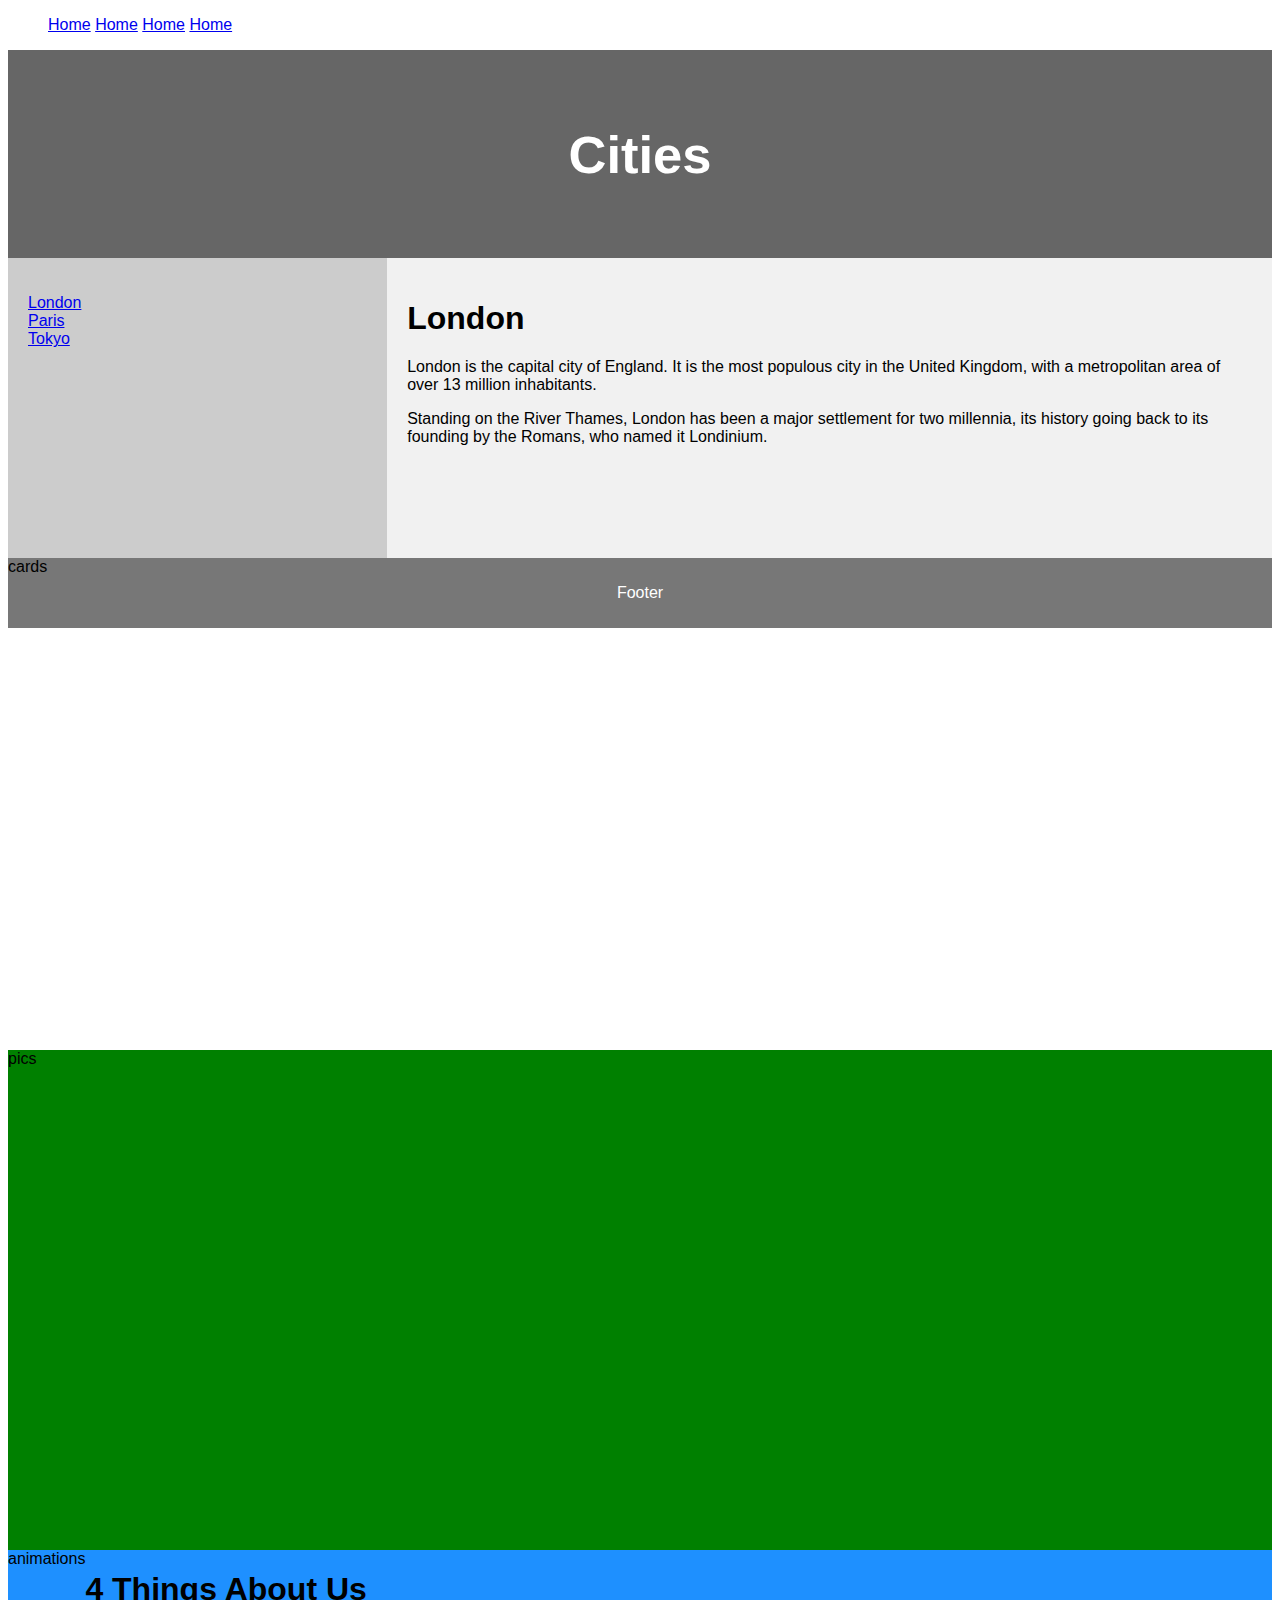
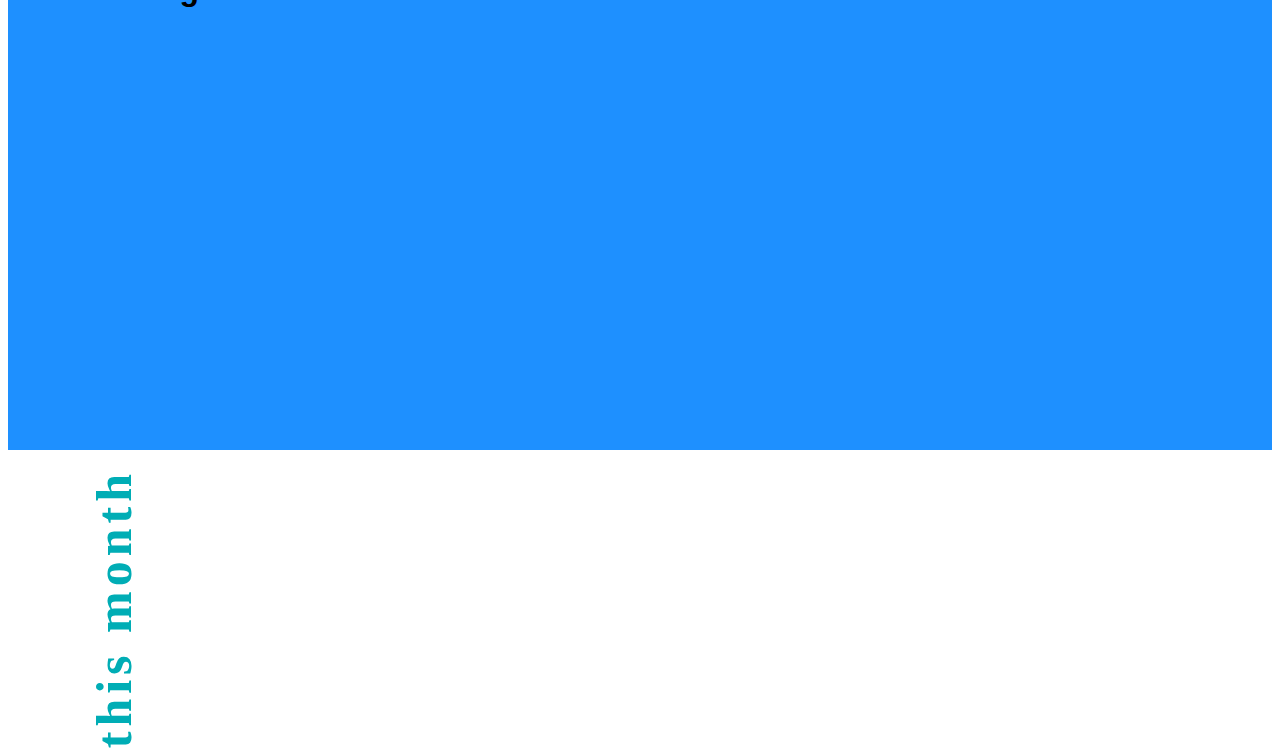
<file: index.html>
<!DOCTYPE html>
<html lang="en">
<head>
    <meta charset="UTF-8">
    <meta name="viewport" content="width=device-width, initial-scale=1.0">
    <meta http-equiv="X-UA-Compatible" content="ie=edge">
    <title>Document</title>
    <link rel="stylesheet" href="index.css">
    <link rel="stylesheet" href="https://unpkg.com/aos@next/dist/aos.css" />
</head>
<body>
  <div class="container">
    <div class="nav">
      <ul>
        <a class="navLink"href="#">Home</a>
        <a class="navLink"href="#card">Home</a>
        <a class="navLink"href="#images">Home</a>
        <a class="navLink"href="#animations">Home</a>
      
      </ul>
    </div>
    <div class="row hero">
      <header>
      <h2>Cities</h2>
    </header>
    
    <section>
      <nav>
        <ul>
          <li><a href="#">London</a></li>
          <li><a href="#">Paris</a></li>
          <li><a href="#">Tokyo</a></li>
        </ul>
      </nav>
    
      <article>
        <h1>London</h1>
        <p>London is the capital city of England. It is the most populous city in the United Kingdom, with a metropolitan
          area of over 13 million inhabitants.</p>
        <p>Standing on the River Thames, London has been a major settlement for two millennia, its history going back to
          its founding by the Romans, who named it Londinium.</p>
      </article>
    </section>
    
    <footer>
      <p>Footer</p>
    </footer></div>
    <div id="card"class="row card">cards</div>
    <div id="images" class="row images">pics</div>
    <div id="animations" class="row flex-container animations">animations

<section class="accent-block accent-block-primary frame-2">
      <div class="container">
        <div class="four-things">
          <heading class="four-things--heading">
            <h1>4 Things About Us</h1>
          </heading>
          <div class="four-things--body">
            <div class="row">
              <div class="col-lg-6 col-md-6 col-sm-6" data-aos-duration="3000" data-aos="fade-right">
                <div class="thing">
                  <h2 class="things-header-body">Insights driven</h2>
                  <p class="things-text-body">We depend on research… and we ask lots of questions.</p>
                </div>
              </div>
              <div class="text-body-two col-lg-6 col-md-6 col-sm-6" data-aos-duration="3000" data-aos="fade-left">
                <div class="thing">
                  <h2 class="things-header-body">Digitally native &amp; wired</h2>
                  <p class="things-text-body">We build stories and connections from consumer perceptions and data</p>
                </div>
              </div>
              <div class="things-4 col-lg-6 col-md-6 col-sm-6" data-aos-duration="3000" data-aos="fade-right">
                <div class="thing">
                  <h2 class="things-header-body">Creatively inspired</h2>
                  <p class="things-text-body">We are obsessed with good design -- that that is clean, simple and powerful</p>
                </div>
              </div>
              <div class="things-4 col-lg-6 col-md-6 col-sm-6" data-aos-duration="3000" data-aos="fade-left">
                <div class="thing">
                  <h2 class="things-header-body">Culturally obsessed</h2>
                  <p class="things-text-body">We believe in the power of cultural connections</p>
                </div>
              </div>
<div class="sidewaysText">
this month

</div>

            </div>
          </div>
        </div>
      </div>
    </section>
    </div>
  </div>

  <script src="https://unpkg.com/aos@next/dist/aos.js"></script>
  <script>
    AOS.init();
  </script>
</body>
</html>
</file>
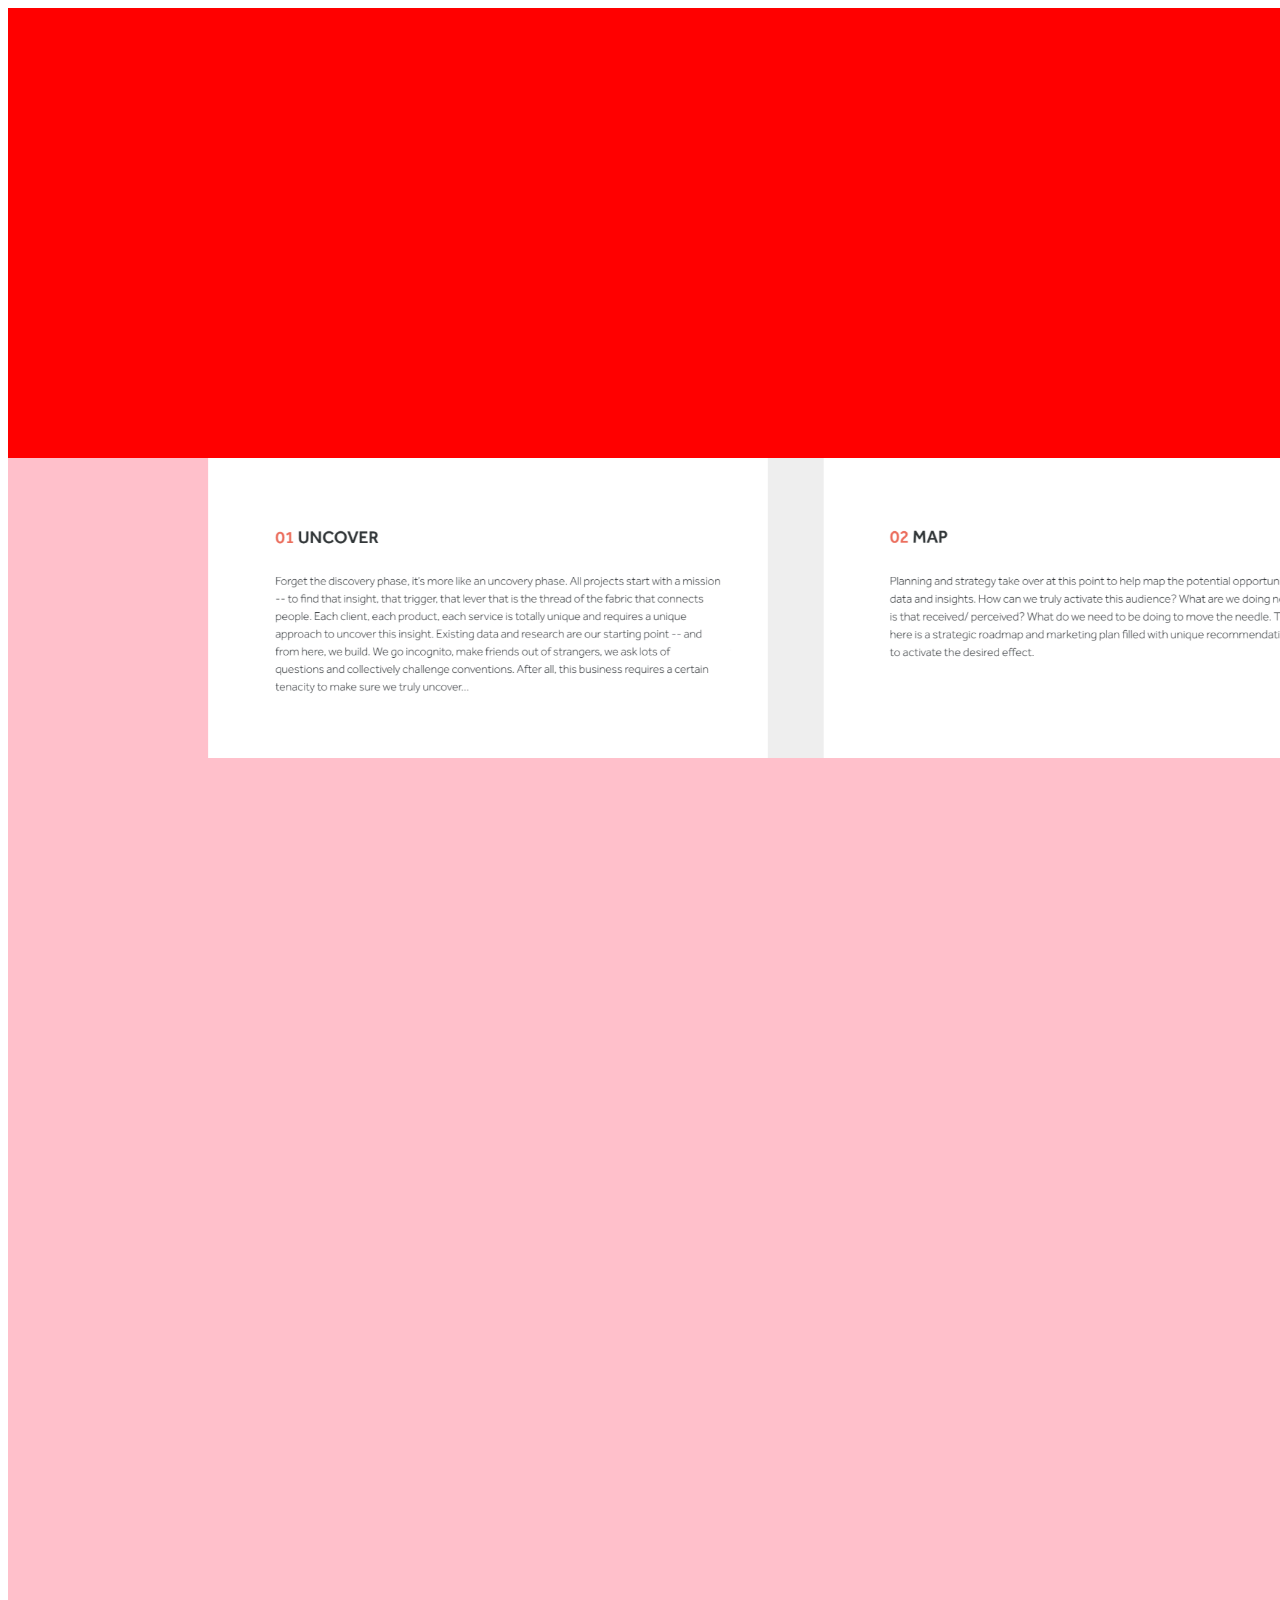
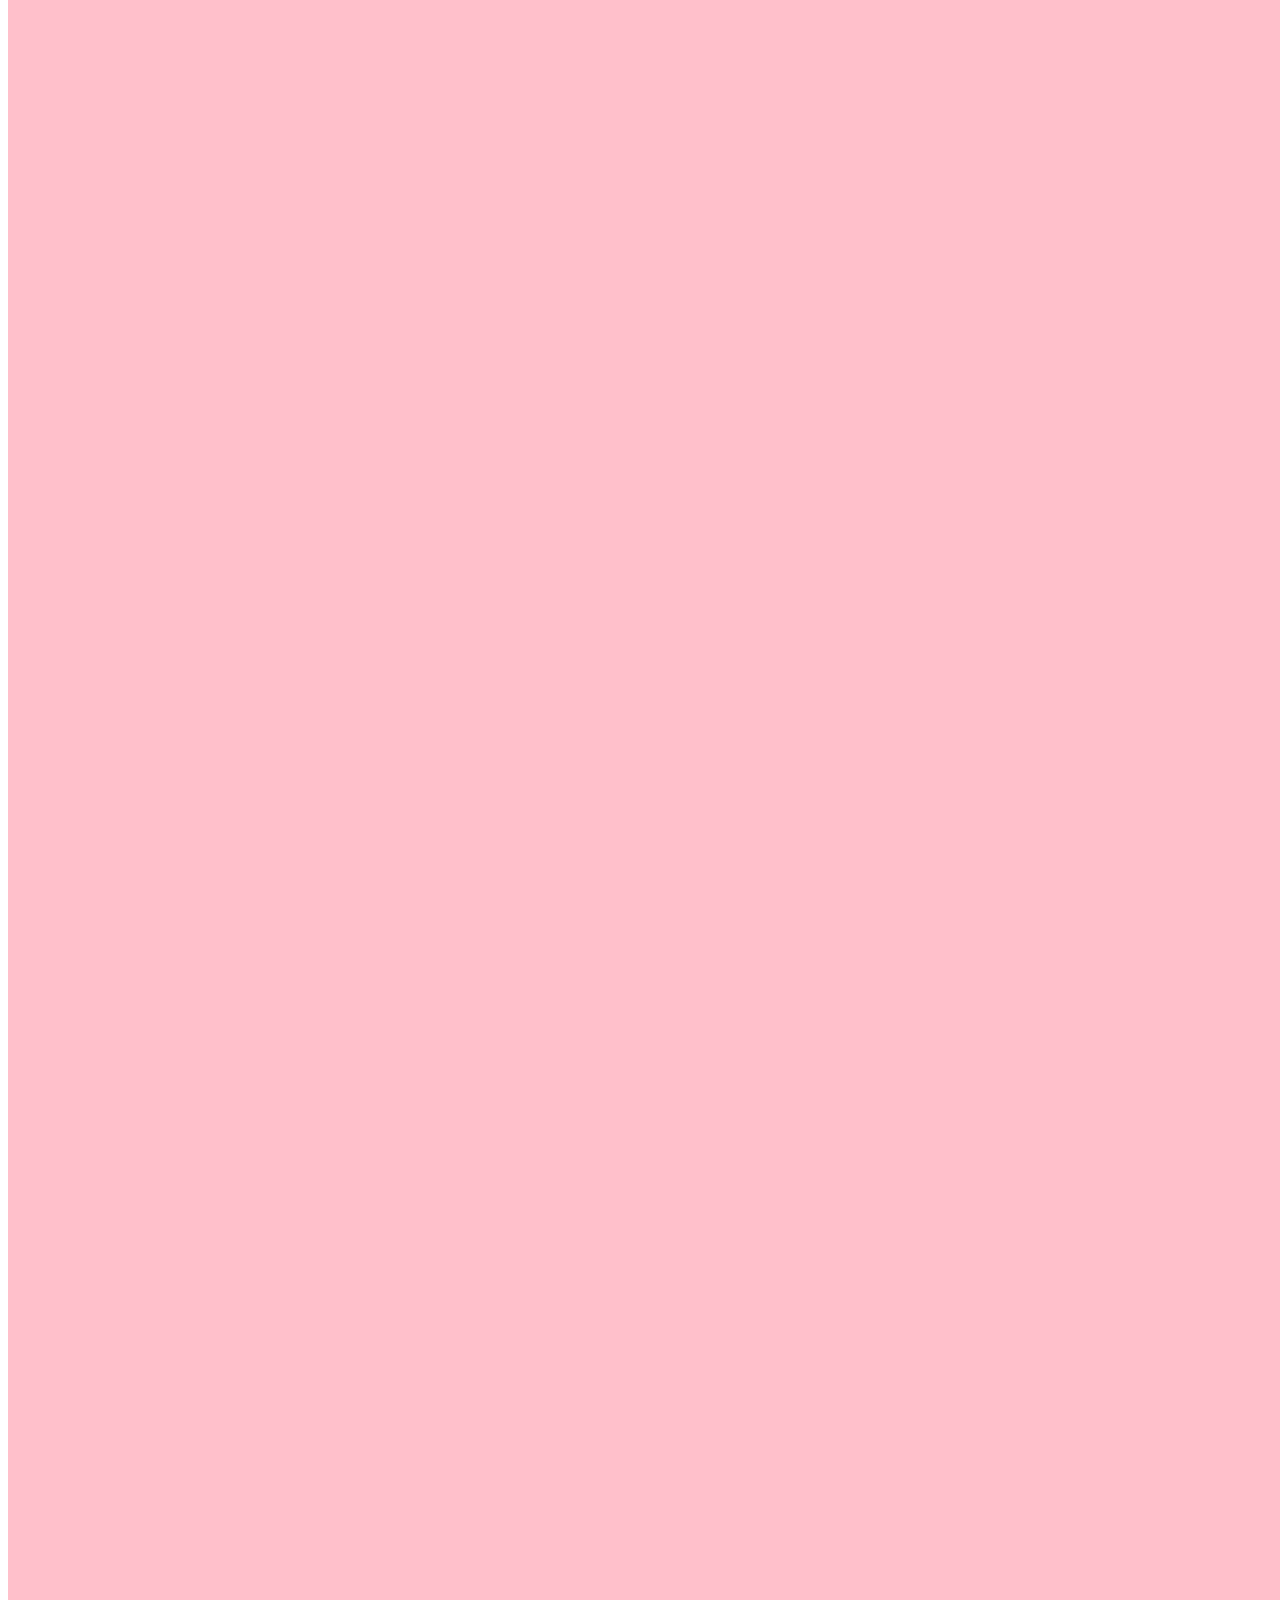
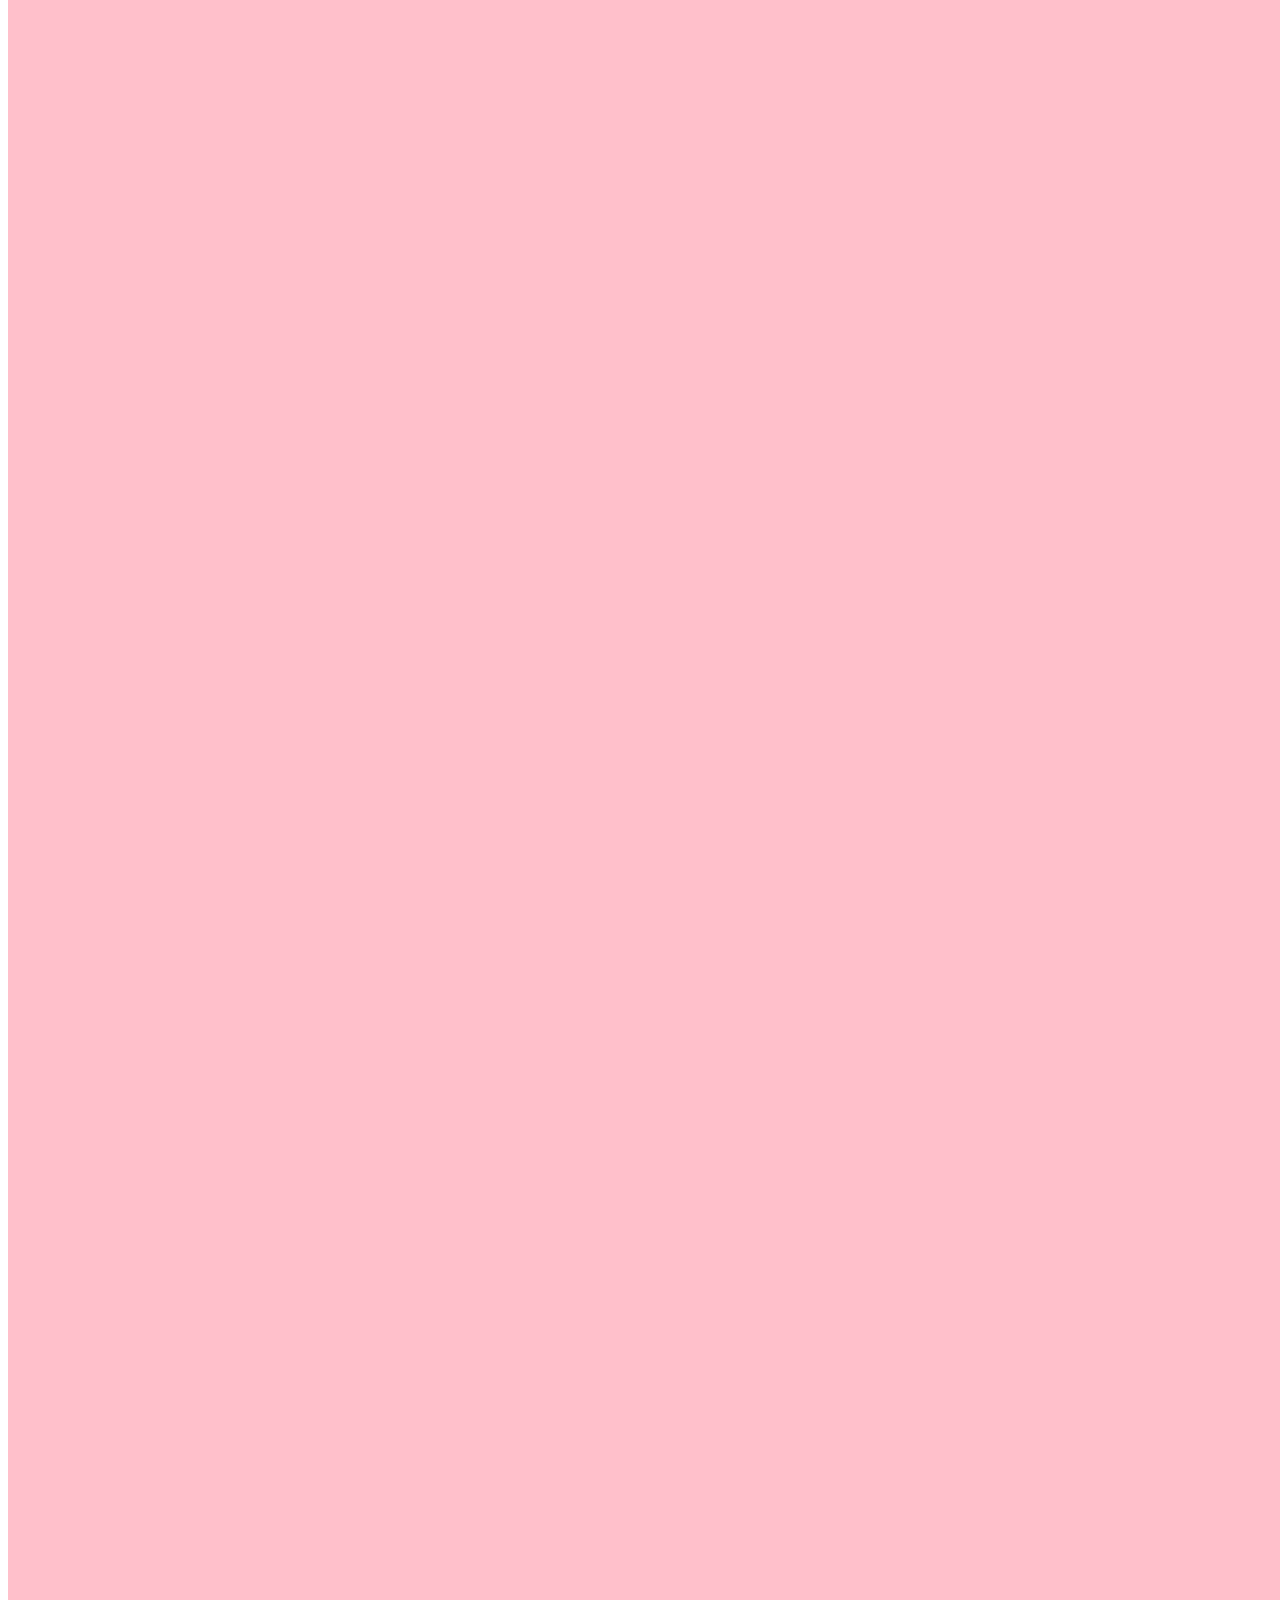
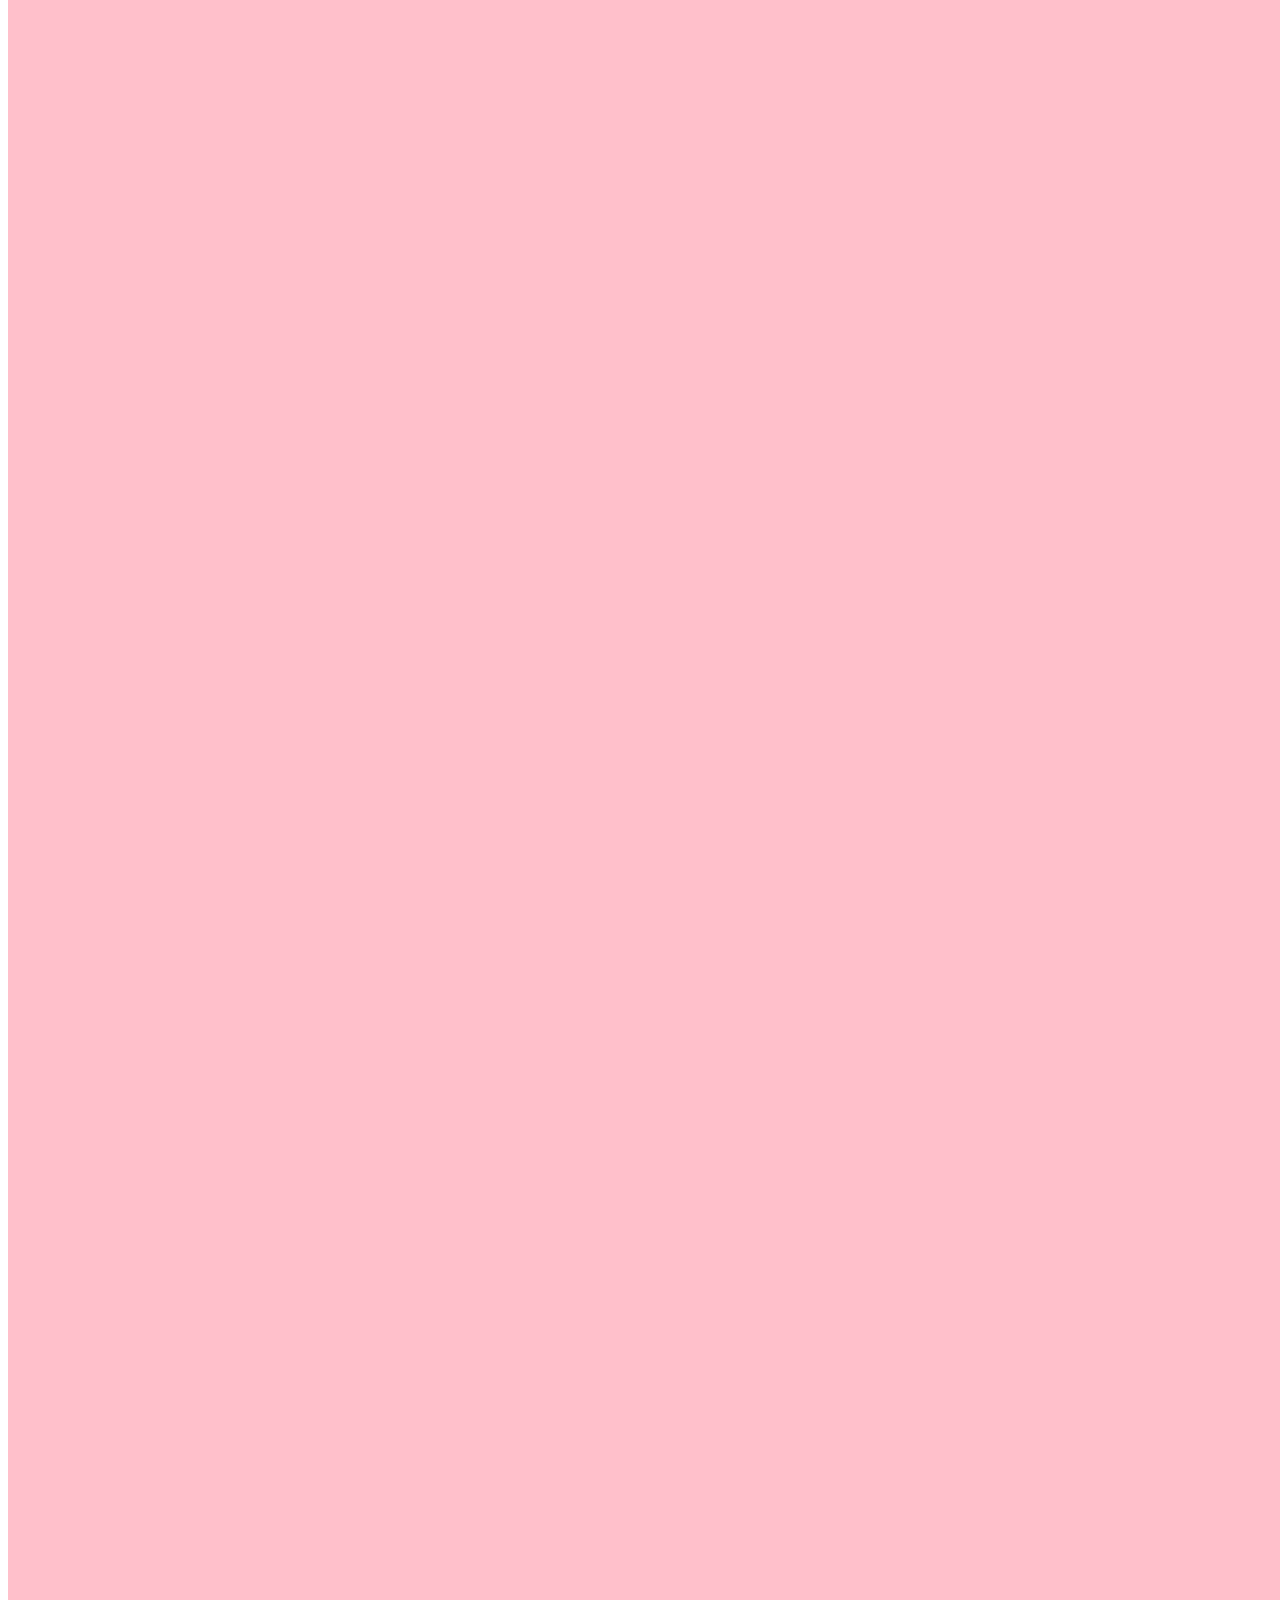
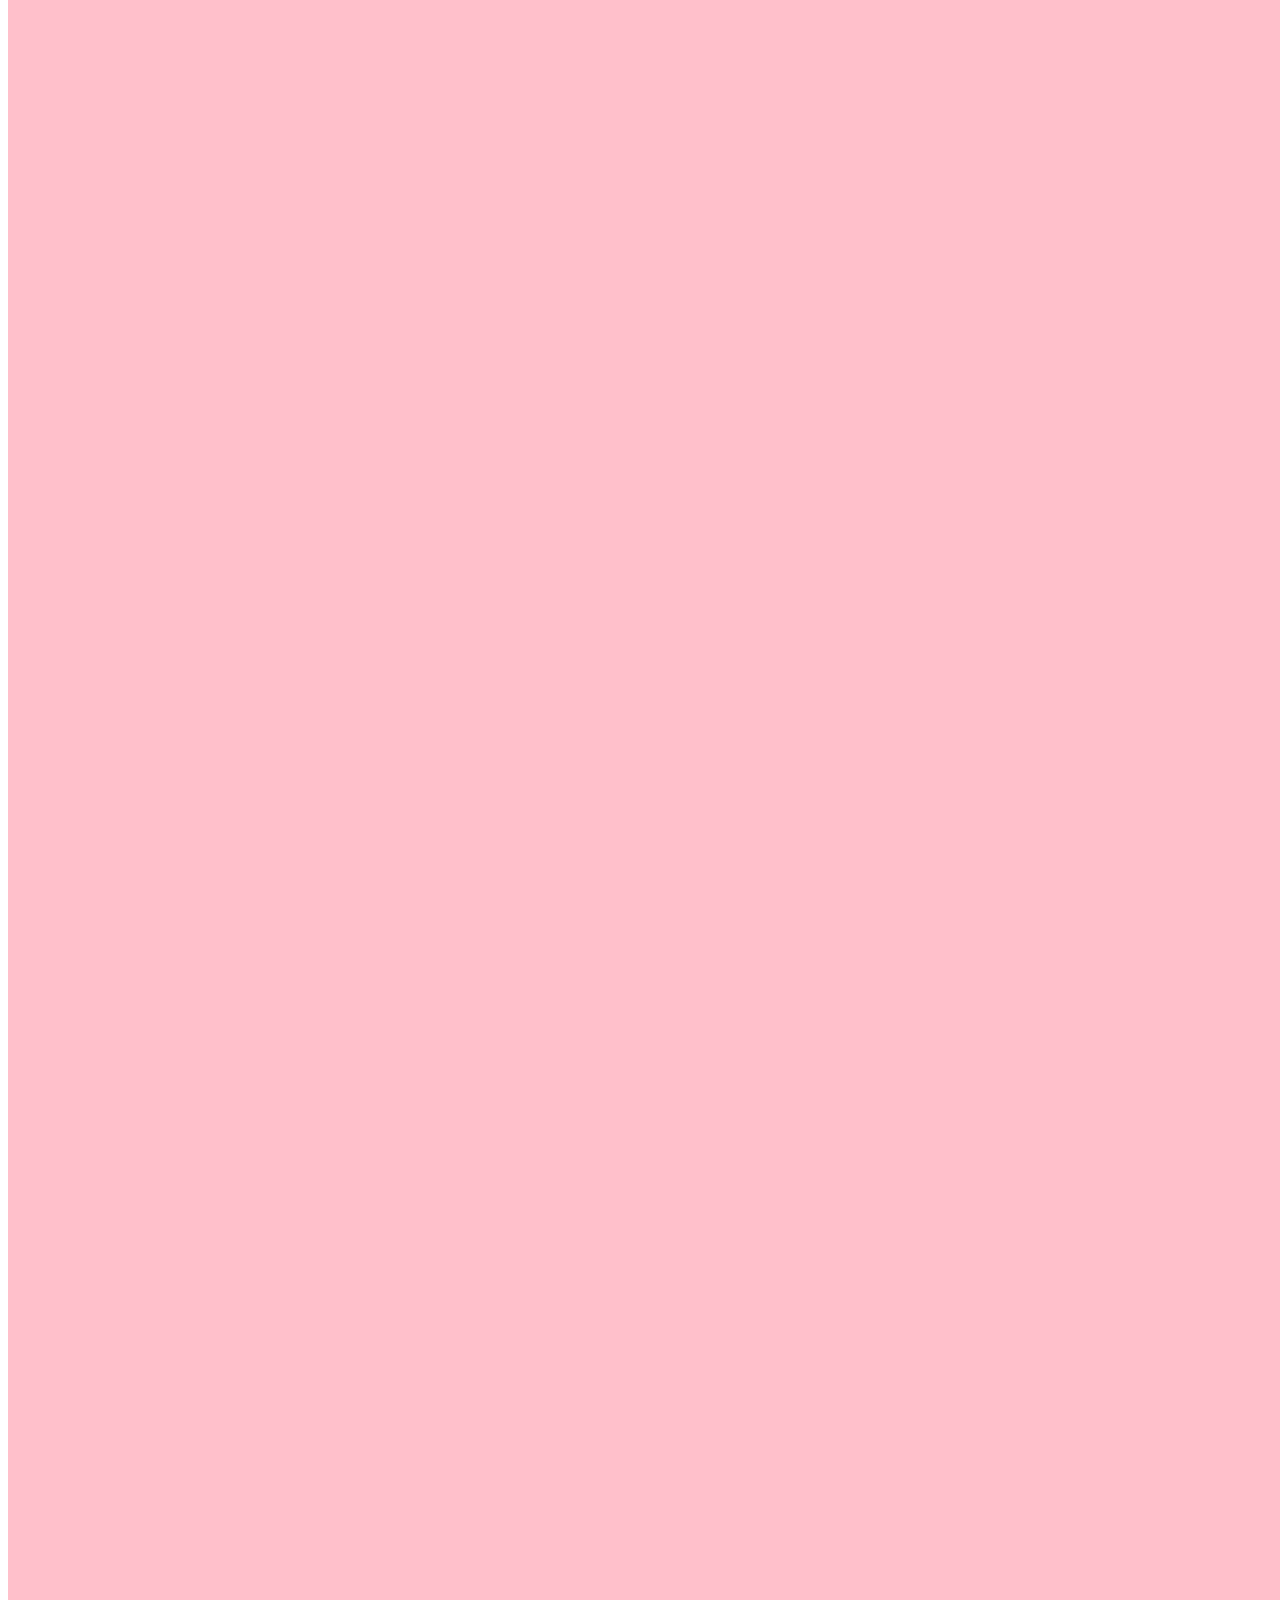
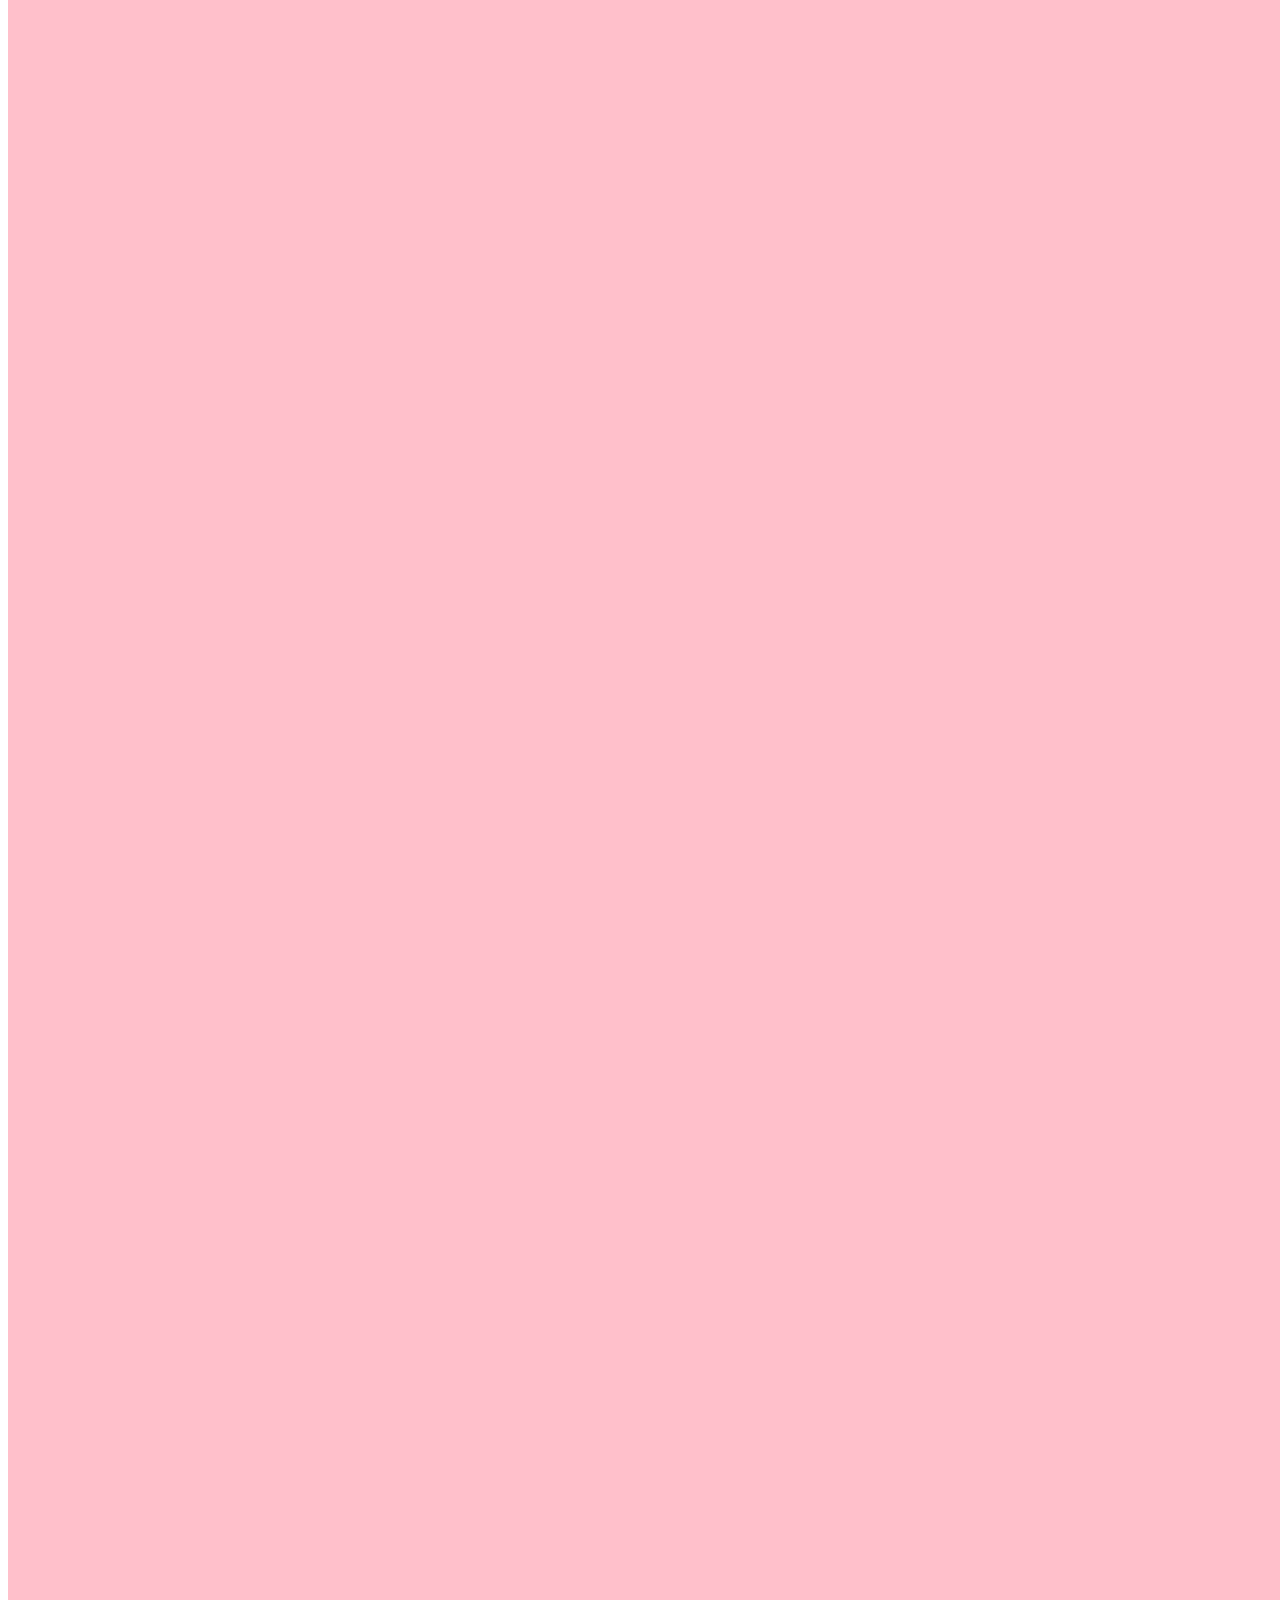
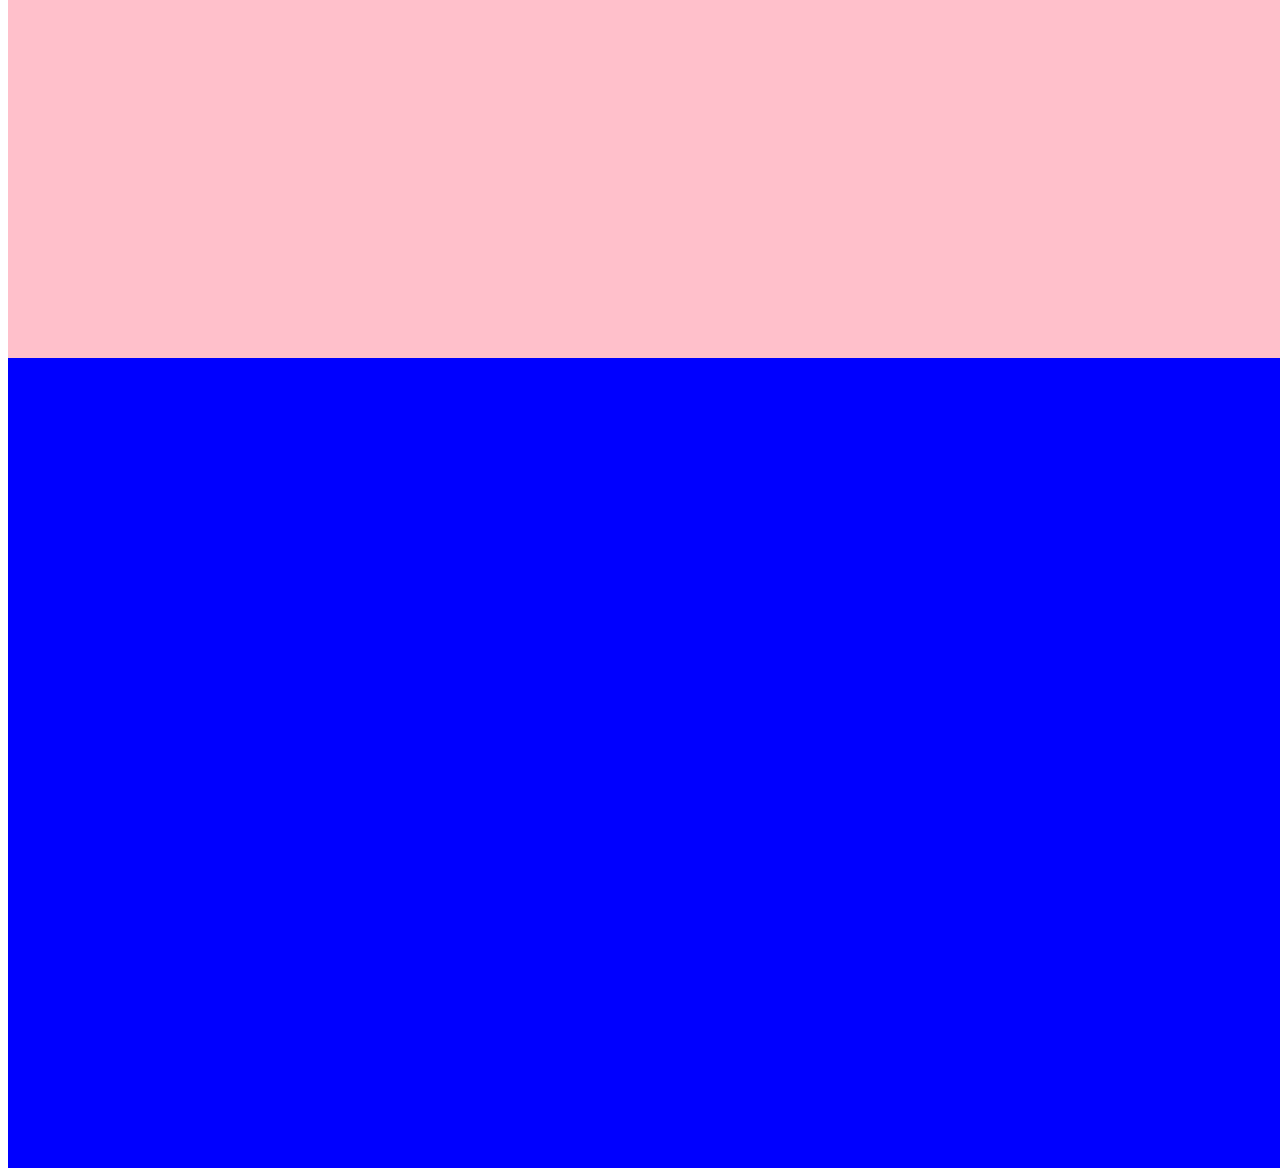
<file: HorizontalScroll 2/index.html>
<!DOCTYPE html>
<html>
<head>
    <link rel="stylesheet" href="index.css">
    <script
  src="https://code.jquery.com/jquery-3.3.1.min.js"
  integrity="sha256-FgpCb/KJQlLNfOu91ta32o/NMZxltwRo8QtmkMRdAu8="
  crossorigin="anonymous"></script>
</head>
<body>
    <div class="top"></div>
    <div class="topofthepage"></div>
    <div class="drop">
        <div class=" row imageWrapper">
            
             <img class="picture" src="big.png"/> 
        </div>
    </div>
    <div class="second"></div>
    <script src="index.js"></script>
</body>
</html>
</file>
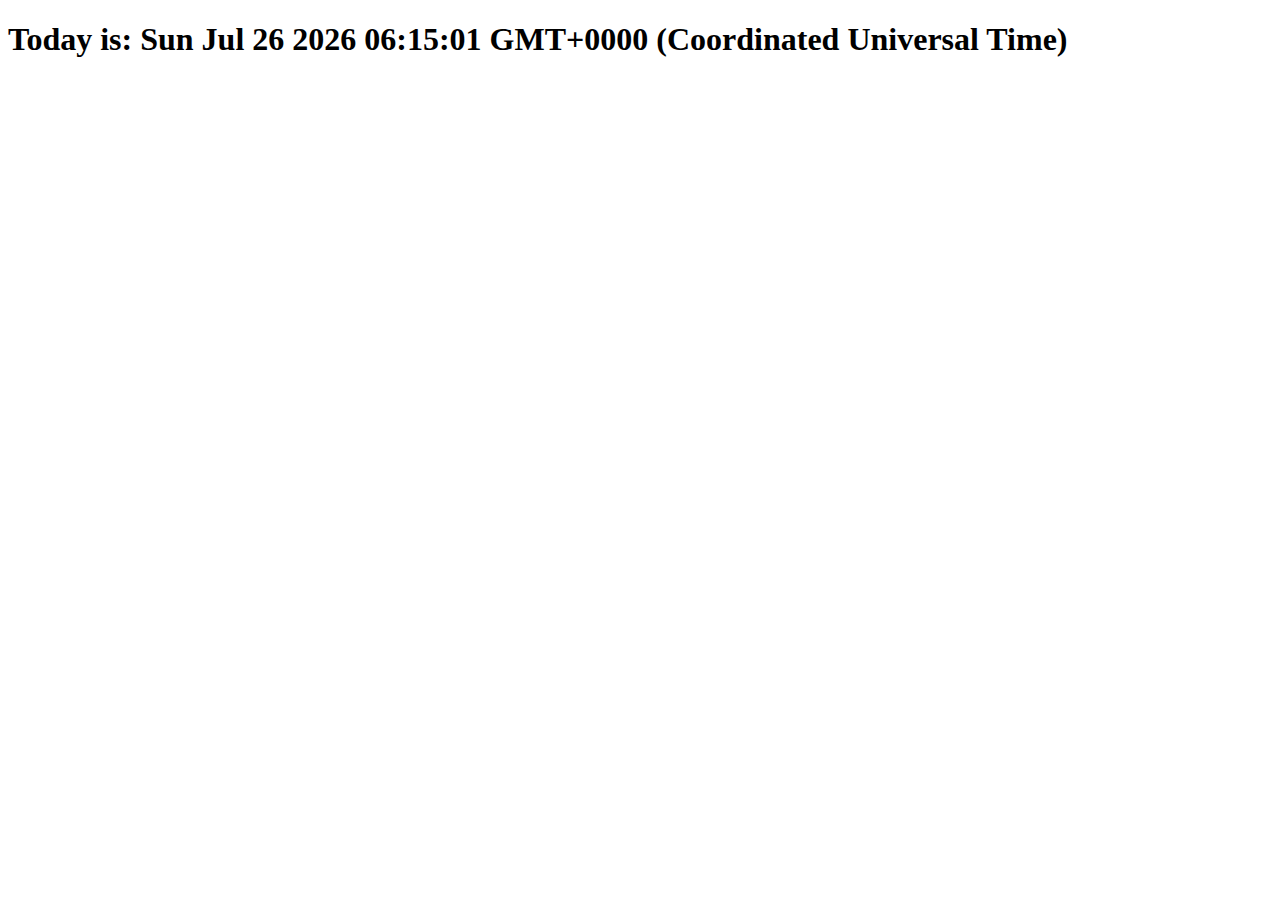
<file: Ex_Files_JavaScript_EssT/Exercise Files/02_04/index.html>
<!DOCTYPE html>
<html lang="en-US">

<head>
    <meta charset="UTF-8">
    <meta name="viewport" content="width=device-width, initial-scale=1">
    <title>An empty page</title>
</head>

<body>

</body>

<script>
    var date = new Date();
    document.body.innerHTML = "<h1>Today is: " + date + "</h1>";
</script>

</html>
</file>
<file: index.css>
.row{
    height:500px;
}
.hero{
    background-color: red;
}
* {
  box-sizing: border-box;
}

body {
  font-family: Arial, Helvetica, sans-serif;
}

/* Style the header */
header {
  background-color: #666;
  padding: 30px;
  text-align: center;
  font-size: 35px;
  color: white;
}

/* Create two columns/boxes that floats next to each other */
nav {
  float: left;
  width: 30%;
  height: 300px; /* only for demonstration, should be removed */
  background: #ccc;
  padding: 20px;
}

/* Style the list inside the menu */
nav ul {
  list-style-type: none;
  padding: 0;
}

article {
  float: left;
  padding: 20px;
  width: 70%;
  background-color: #f1f1f1;
  height: 300px; /* only for demonstration, should be removed */
}

/* Clear floats after the columns */
section:after {
  content: "";
  display: table;
  clear: both;
}

/* Style the footer */
footer {
  background-color: #777;
  padding: 10px;
  text-align: center;
  color: white;
}

/* Responsive layout - makes the two columns/boxes stack on top of each other instead of next to each other, on small screens */
@media (max-width: 600px) {
  nav, article {
    width: 100%;
    height: auto;
  }
}
.things-header-body {
    color: white;
    font-size: 29px;
    font-weight: 300;
    letter-spacing: 2px;
}

.things-text-body {
    color: #313638;
    font-size: 24px;
    font-weight: lighter;
}

.images{
    background-color: green;
}
.flex-container {
    display: flex;
    background-color: DodgerBlue;
}
.flex-container>div {
    background-color: #f1f1f1;
    margin: 10px;
    padding: 20px;
    font-size: 30px;
}

.sidewaysText{
    writing-mode: vertical-rl;
    transform: scale(-1, -1);
    color:#00ADB5;
    /*   text-orientation: sideways; */
    font-size:50px;
    font-family:Roboto;
    letter-spacing: 5px;
    font-weight:900;
}
</file>
<file: HorizontalScroll 2/index.css>
.top {
    width: 100vw;
    height: 50vh;
    background-color: red;
}

.second {
    width: 100vw;
    height: 90vh;
    background-color: blue;
}

/* .third {
    width: 100vw;
    height: 90vh;
    background-color: purple; 
}*/

.img {
    width: 4700px;
    height: auto;
}

.catch {
    height: 1px;
}

.drop {
    width: 100vw;
    height: 9500px;
    background-color: pink;
}

.picture {
    position: relative;
    right: 2640px;
    left: 0;
    /* padding-top:100px; */
    height: 300px;
}

.imageWrapper {
    position: sticky;
    height: 500px;
    right: 0;
    top: 50px;
}
</file>
